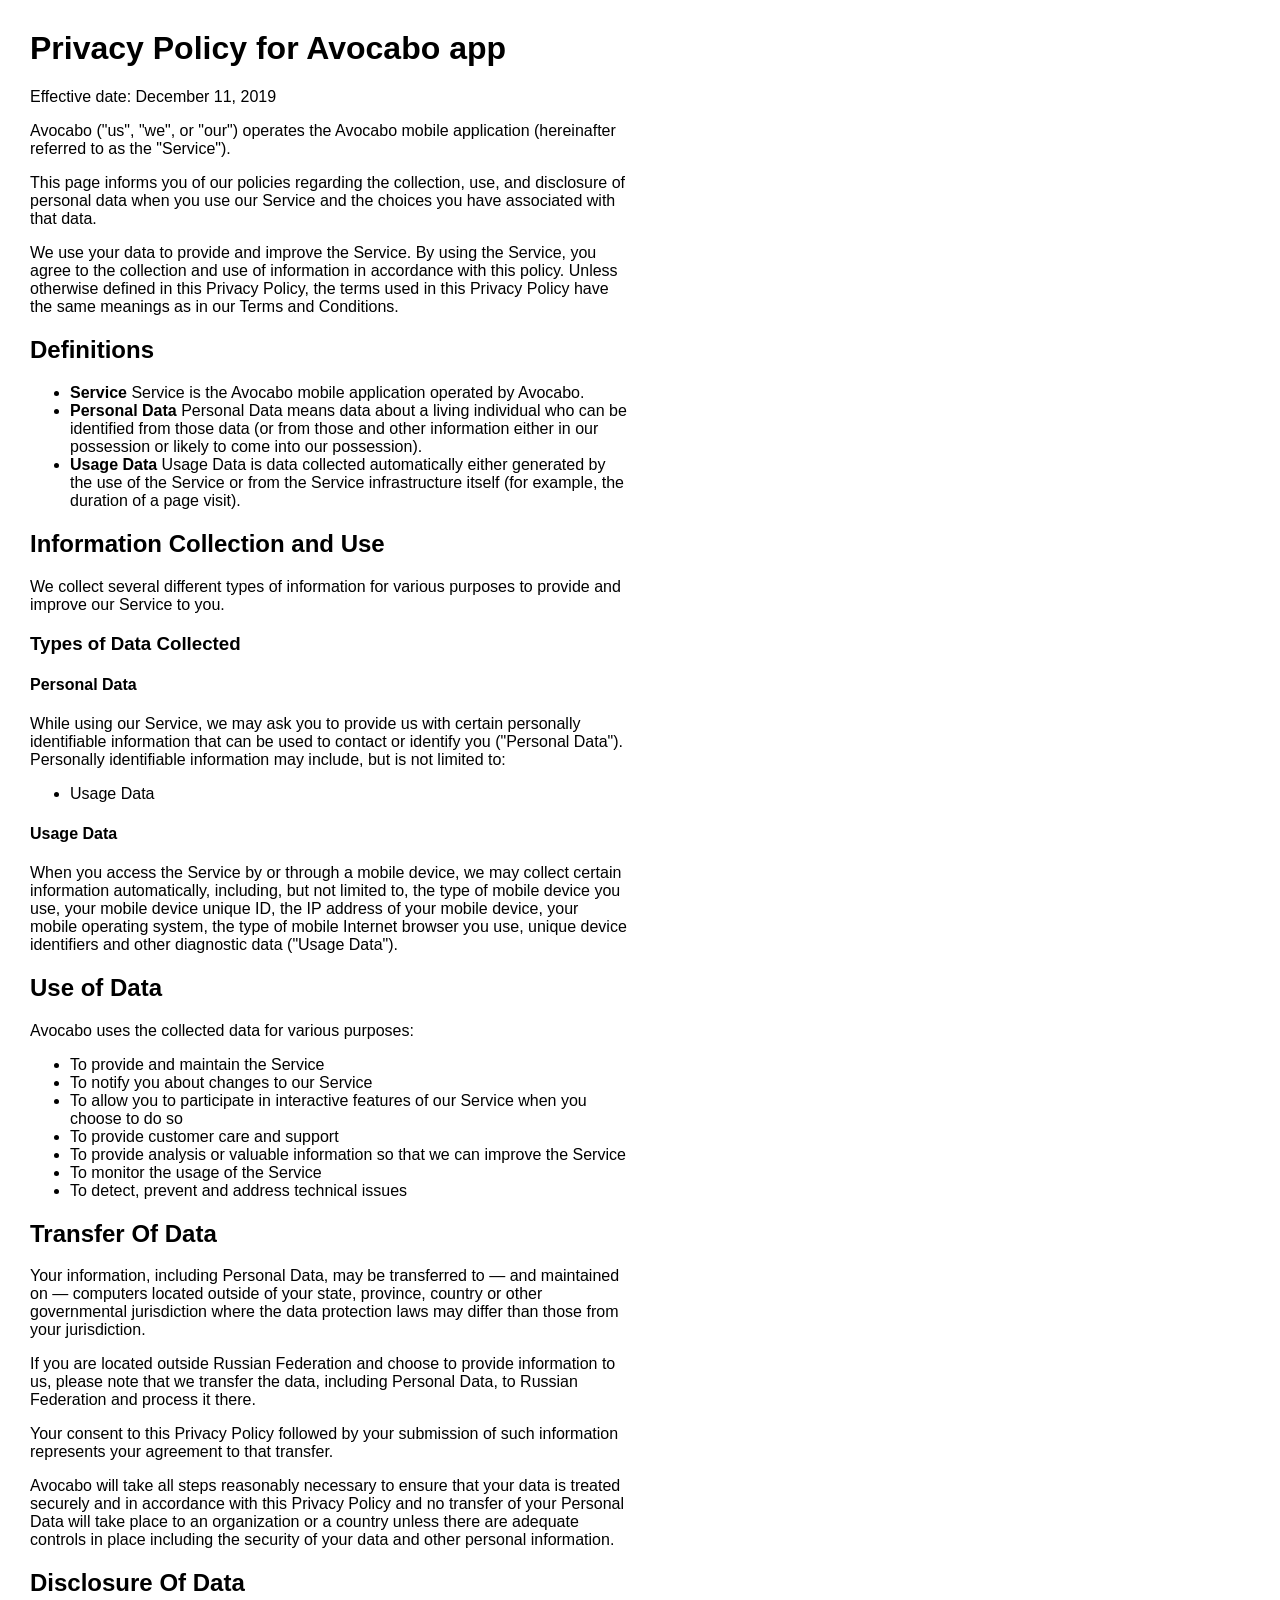
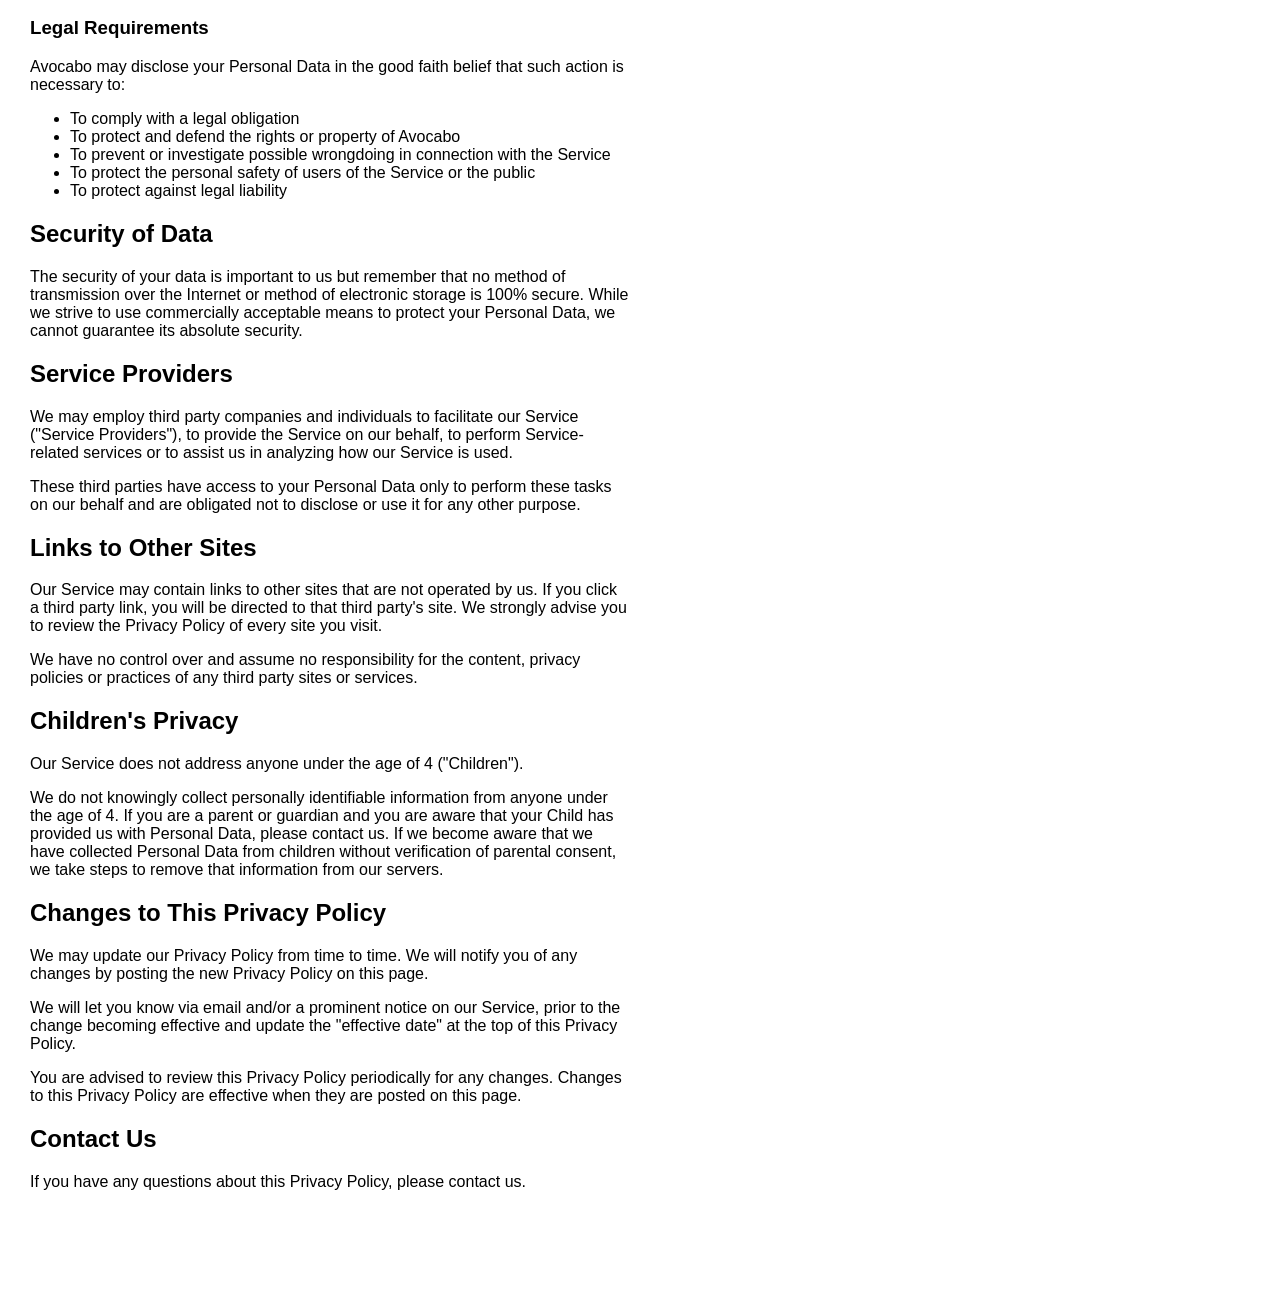
<file: back/project/static/privacy.html>
<html>
<head>
<title>Privacy Policy</title>
<meta name="keywords" content="" />
<meta name="description" content="" />
<style>
    body {
        font-family: Arial, Geneva CY, sans-serif;
        padding: 0;
        margin: 0;
    }
    .ppp {
        max-width: 600px;
        margin: 30px 30px 100px 30px;
    }
</style>
</head>
<body marginheight="0" marginwidth="0">

<div class="ppp">
<h1>Privacy Policy for Avocabo app</h1>
<p>Effective date: December 11, 2019</p>
<p>Avocabo ("us", "we", or "our") operates the Avocabo mobile application (hereinafter referred to as the "Service").</p>
<p>This page informs you of our policies regarding the collection, use, and disclosure of personal data when you use our Service and the choices you have associated with that data.</p>
<p>We use your data to provide and improve the Service. By using the Service, you agree to the collection and use of information in accordance with this policy. Unless otherwise defined in this Privacy Policy, the terms used in this Privacy Policy have the same meanings as in our Terms and Conditions.</p>
<h2>Definitions</h2>
<ul>
<li>
<strong>Service</strong>
Service is the Avocabo mobile application operated by Avocabo.
</li>
<li>
<strong>Personal Data</strong>
Personal Data means data about a living individual who can be identified from those data (or from those and other information either in our possession or likely to come into our possession).
</li>
<li>
<strong>Usage Data</strong>
Usage Data is data collected automatically either generated by the use of the Service or from the Service infrastructure itself (for example, the duration of a page visit).
</li>
</ul>
<h2>Information Collection and Use</h2>
<p>We collect several different types of information for various purposes to provide and improve our Service to you.</p>
<h3>Types of Data Collected</h3>
<h4>Personal Data</h4>
<p>While using our Service, we may ask you to provide us with certain personally identifiable information that can be used to contact or identify you ("Personal Data"). Personally identifiable information may include, but is not limited to:</p>
<ul>
<li>Usage Data</li>
</ul>
<h4>Usage Data</h4>
<p>When you access the Service by or through a mobile device, we may collect certain information automatically, including, but not limited to, the type of mobile device you use, your mobile device unique ID, the IP address of your mobile device, your mobile operating system, the type of mobile Internet browser you use, unique device identifiers and other diagnostic data ("Usage Data").</p>

<h2>Use of Data</h2>
<p>Avocabo uses the collected data for various purposes:</p> <ul>
<li>To provide and maintain the Service</li>
<li>To notify you about changes to our Service</li>
<li>To allow you to participate in interactive features of our Service when you choose to do so</li>
<li>To provide customer care and support</li>
<li>To provide analysis or valuable information so that we can improve the Service</li>
<li>To monitor the usage of the Service</li>
<li>To detect, prevent and address technical issues</li>
</ul>
<h2>Transfer Of Data</h2>
<p>Your information, including Personal Data, may be transferred to — and maintained on — computers located outside of your state, province, country or other governmental jurisdiction where the data protection laws may differ than those from your jurisdiction.</p>
<p>If you are located outside Russian Federation and choose to provide information to us, please note that we transfer the data, including Personal Data, to Russian Federation and process it there.</p>
<p>Your consent to this Privacy Policy followed by your submission of such information represents your agreement to that transfer.</p>
<p>Avocabo will take all steps reasonably necessary to ensure that your data is treated securely and in accordance with this Privacy Policy and no transfer of your Personal Data will take place to an organization or a country unless there are adequate controls in place including the security of your data and other personal information.</p>
<h2>Disclosure Of Data</h2>
<h3>Legal Requirements</h3>
<p>Avocabo may disclose your Personal Data in the good faith belief that such action is necessary to:</p>
<ul>
<li>To comply with a legal obligation</li>
<li>To protect and defend the rights or property of Avocabo</li>
<li>To prevent or investigate possible wrongdoing in connection with the Service</li>
<li>To protect the personal safety of users of the Service or the public</li>
<li>To protect against legal liability</li>
</ul>
<h2>Security of Data</h2>
<p>The security of your data is important to us but remember that no method of transmission over the Internet or method of electronic storage is 100% secure. While we strive to use commercially acceptable means to protect your Personal Data, we cannot guarantee its absolute security.</p>
<h2>Service Providers</h2>
<p>We may employ third party companies and individuals to facilitate our Service ("Service Providers"), to provide the Service on our behalf, to perform Service-related services or to assist us in analyzing how our Service is used.</p>
<p>These third parties have access to your Personal Data only to perform these tasks on our behalf and are obligated not to disclose or use it for any other purpose.</p>
<h2>Links to Other Sites</h2>
<p>Our Service may contain links to other sites that are not operated by us. If you click a third party link, you will be directed to that third party's site. We strongly advise you to review the Privacy Policy of every site you visit.</p>
<p>We have no control over and assume no responsibility for the content, privacy policies or practices of any third party sites or services.</p>
<h2>Children's Privacy</h2>
<p>Our Service does not address anyone under the age of 4 ("Children").</p>
<p>We do not knowingly collect personally identifiable information from anyone under the age of 4. If you are a parent or guardian and you are aware that your Child has provided us with Personal Data, please contact us. If we become aware that we have collected Personal Data from children without verification of parental consent, we take steps to remove that information from our servers.</p>
<h2>Changes to This Privacy Policy</h2>
<p>We may update our Privacy Policy from time to time. We will notify you of any changes by posting the new Privacy Policy on this page.</p>
<p>We will let you know via email and/or a prominent notice on our Service, prior to the change becoming effective and update the "effective date" at the top of this Privacy Policy.</p>
<p>You are advised to review this Privacy Policy periodically for any changes. Changes to this Privacy Policy are effective when they are posted on this page.</p>
<h2>Contact Us</h2>
<p>If you have any questions about this Privacy Policy, please contact us.</p>

</div>
</body>
</html>
</file>
